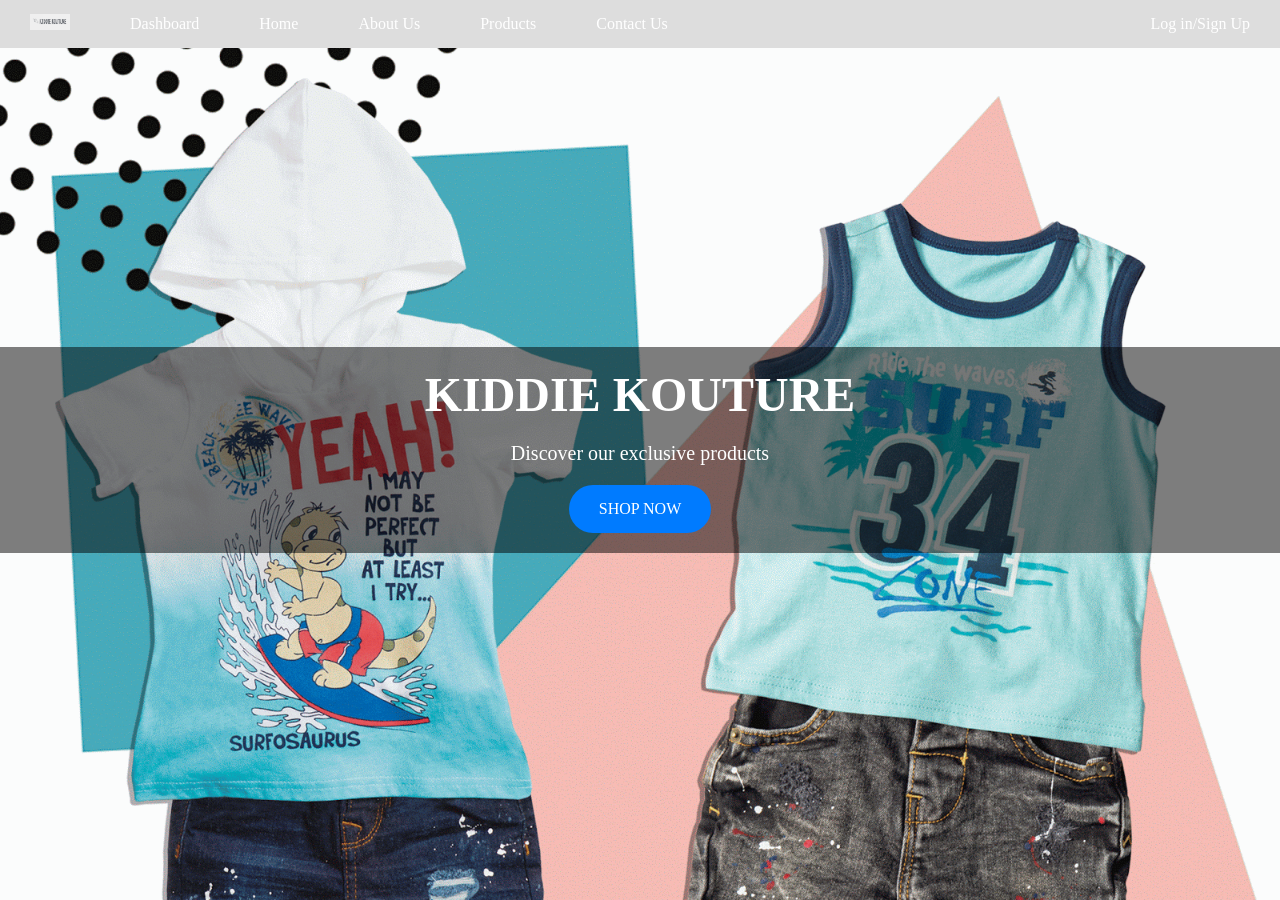
<file: KiddieKoutureFriday5pm/Codes/Index.html>
<!Doctype html>
		<head>
		   <title> Home </title>
		   <link rel = "stylesheet" href = "CSS/Index.css">  <!-- Links to the external CSS file for styling the page -->
		   	<meta charset="UTF-8">
		   <meta name = "viewport" content = "width = device-width, initial-scale = 1.0">
		</head>
	    <body background = "Assets/Background2.gif"> <!-- Sets the background image for the body of the page -->
			<ul>
			    <li> <img src = "Assets/LOGO.png" alt="Logo" class="logo"> </li> <!-- Displays the logo image with an alternative text for accessibility -->
				<li> <a href="Dashboard.html"> Dashboard </a> </li>
				<li> <a href="Index.html"> Home </a> </li> <!-- Navigation link to the Home page -->
				<li> <a href="About Us.html"> About Us </a> </li>
				<li> <a href="Log in.html"> Products </a> </li>
				<li> <a href="Contact Us.html"> Contact Us </a> </li>
				<li style = "float: right"> <a href="Log in.html"> Log in/Sign Up </a> </li> <!-- Navigation link to the login page -->
			</ul>
			<div class = "overlay-content">
				<h1> KIDDIE KOUTURE </h1>
				<p> Discover our exclusive products </p> <!-- Descriptive text below the heading -->
				<a href = "Log in.html">  <!-- Main heading for the overlay content -->
					<button class = "overlay-button"> SHOP NOW </button>  <!-- Button for shopping that links to the Login page -->
				</a> <!-- Ends the anchor link -->
			</div>
	    </body>
</html>
</file>
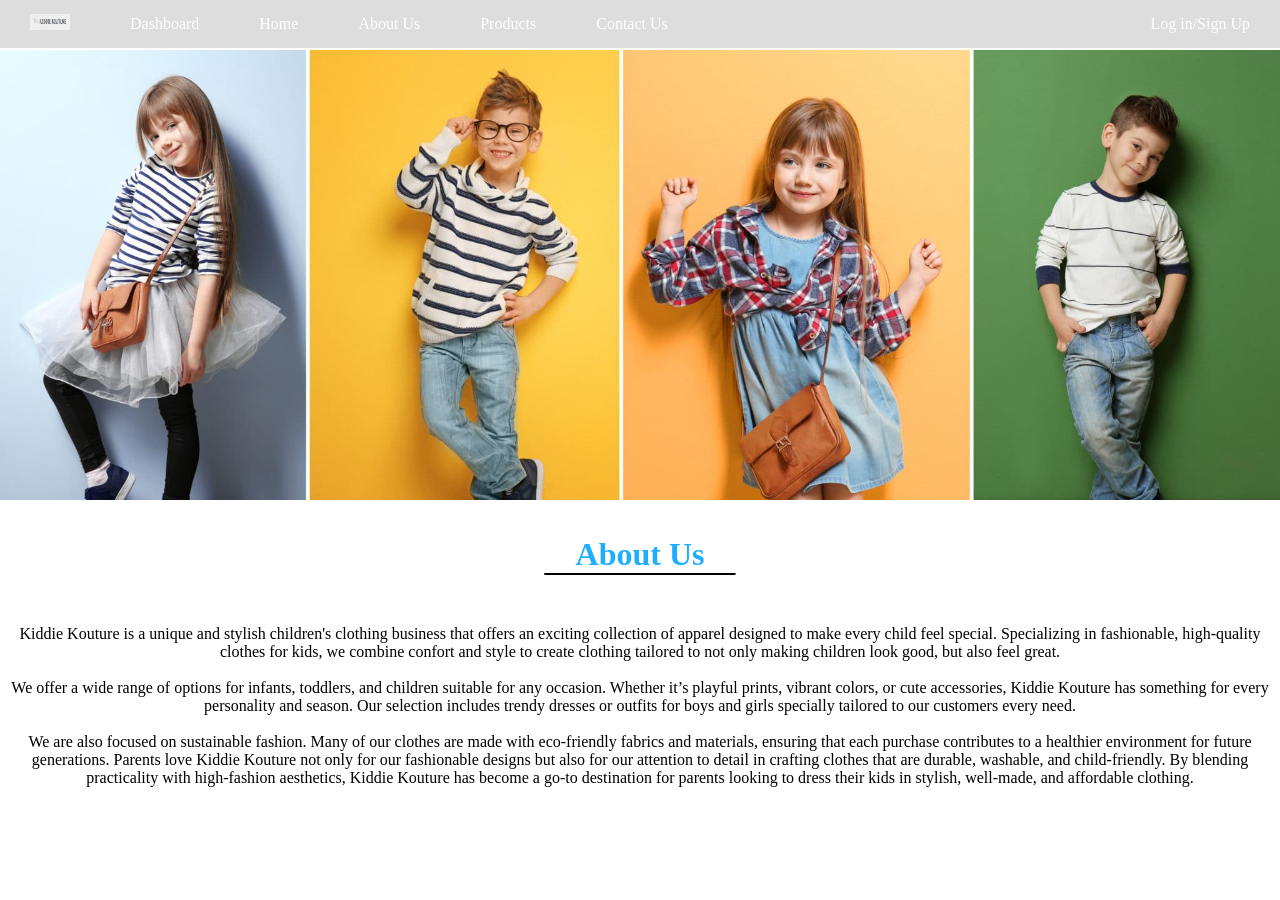
<file: KiddieKoutureFriday5pm/Codes/About Us.html>
<!DOCTYPE html>
<html lang="en">
	<head>
		<meta charset="UTF-8">
		<meta name="viewport" content="width=device-width, initial-scale=1.0">
		<title> About Us </title>
		<link rel="stylesheet" href="CSS/About Us.css">
	</head>
	<body>
	   <ul>
		   <li><img src="Assets/LOGO.png" alt="Logo" class="logo"></li>
		   <li> <a href="Dashboard.html"> Dashboard </a> </li>
		   <li><a href="Index.html">Home</a></li>
		   <li><a href="About Us.html">About Us</a></li>
		   <li><a href="Log in.html">Products</a></li>
		   <li><a href="Contact Us.html">Contact Us</a></li>
		   <li style="float:right"><a href="Log in.html">Log in/Sign Up</a></li>
	   </ul>
	   	<div class = "about-section"> <!-- Starts a div for the About section -->
			<img src="Assets/About Us.jpg" alt="Kadedra Mason" class="about-image">
		</div>
		</br>
		</br>
		<center>
		<h1> About Us </h1>
		<hr>
		</center>
		<!-- Starts a paragraph describing the business -->
		<center>
		<p> Kiddie Kouture is a unique and stylish children's clothing business that offers an exciting collection of apparel designed to make every child feel special. 
			Specializing in fashionable, high-quality clothes for kids, we combine confort and style to create clothing tailored to not only making children look good, but also feel great. 

			</br></br> We offer a wide range of options for infants, toddlers, and children suitable for any occasion. 
			Whether it’s playful prints, vibrant colors, or cute accessories, Kiddie Kouture has something for every personality and season. 
			Our selection includes trendy dresses or outfits for boys and girls specially tailored to our customers every need.  

			</br> </br>We are also focused on sustainable fashion. 
			Many of our clothes are made with eco-friendly fabrics and materials, ensuring that each purchase contributes to a healthier environment for future generations. 
			Parents love Kiddie Kouture not only for our fashionable designs but also for our attention to detail in crafting clothes that are durable, washable, and child-friendly.
			By blending practicality with high-fashion aesthetics, Kiddie Kouture has become a go-to destination for parents looking to dress their kids in stylish, well-made, and affordable clothing. </p>
	   </center>
	</body>
</html>
</file>
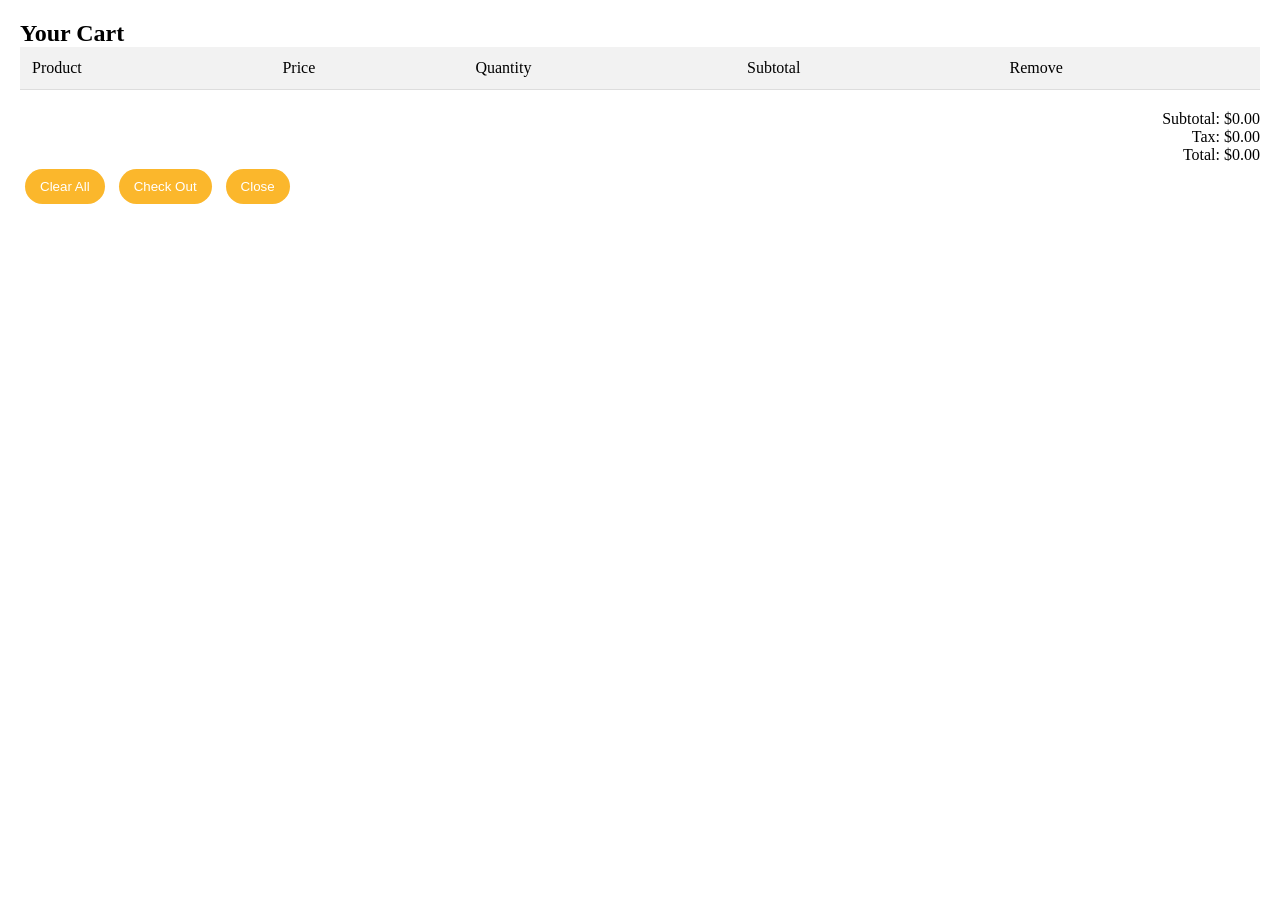
<file: KiddieKoutureFriday5pm/Codes/Cart.html>
<!DOCTYPE html>
<!-- Done by: Kadedra Mason --!>
<!-- ID: 2304879 --!>
<html lang="en">
	<head>
		<meta charset="UTF-8">
		<meta name="viewport" content="width=device-width, initial-scale=1.0">
		<title> Cart </title>
		<link rel="stylesheet" href="CSS/Cart.css">
		<link rel="stylesheet" href="https://cdnjs.cloudflare.com/ajax/libs/font-awesome/6.0.0-beta3/css/all.min.css">
	</head>
	<body>

		<!-- Cart Section -->
		<section id="cart">
			<h2>Your Cart</h2>
			<table id="cart-items">
				<thead>
					<tr>
						<th>Product</th>
						<th>Price</th>
						<th>Quantity</th>
						<th>Subtotal</th>
						<th>Remove</th>
					</tr>
				</thead>
				<tbody>
					<!-- Cart items will be dynamically added here -->
				</tbody>
			</table>
			<div class="cart-summary">
				<p>Subtotal: $<span id="cart-subtotal">0.00</span></p>
				<p>Tax: $<span id="cart-tax">0.00</span></p>
				<p>Total: $<span id="cart-total">0.00</span></p>
			</div>
			
			<!-- Action Buttons -->
			<div class="cart-actions">
				<button id="clear-cart">Clear All</button>
				<button id="checkout">Check Out</button>
				<button id="close-cart" onclick= "closeCart()">Close</button>
			</div>
		</section>

		<script src = "Javascript/Cart.js"></script>
	</body>
</html>
</file>
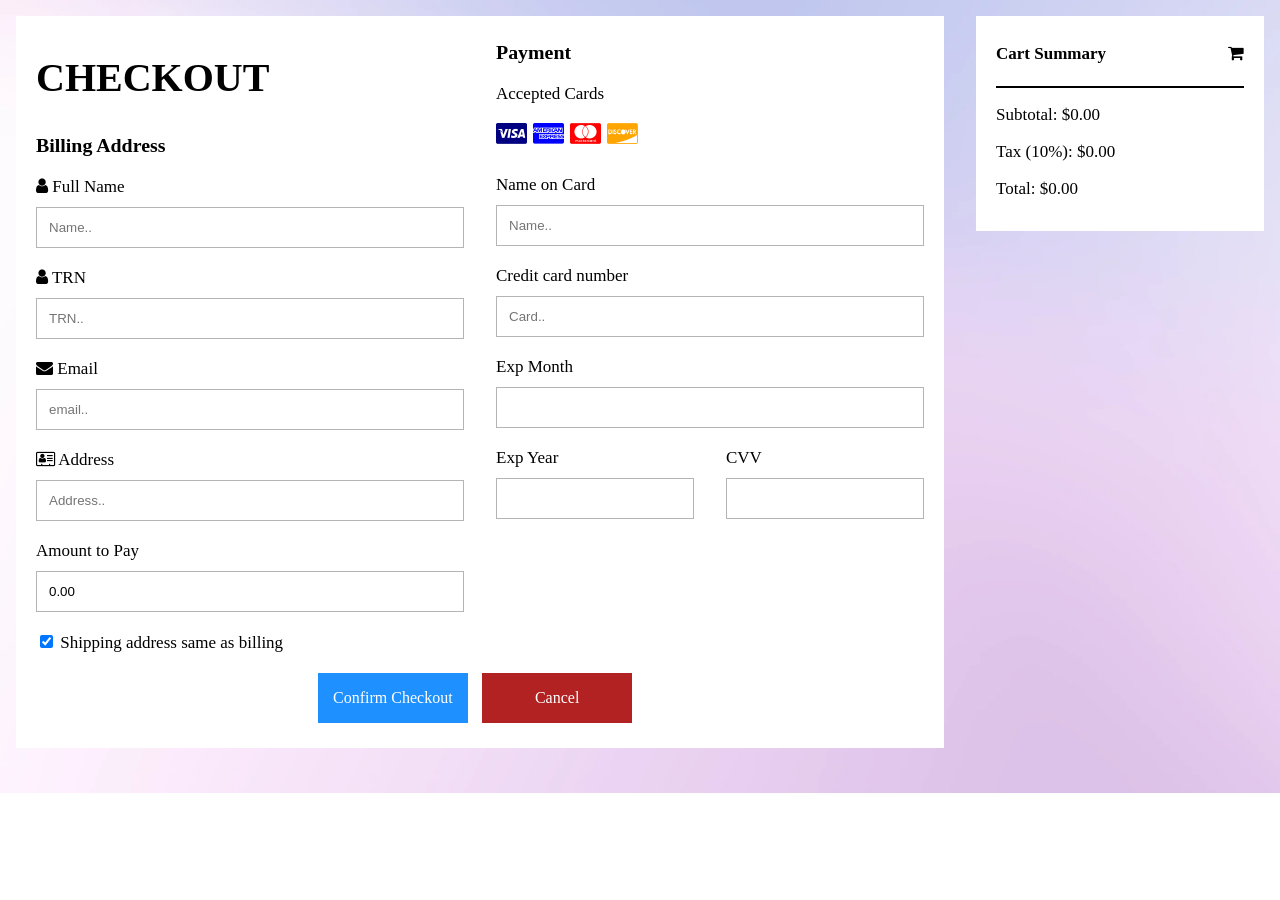
<file: KiddieKoutureFriday5pm/Codes/Check out.html>
<!DOCTYPE html>
<!-- Done by: Kadedra Mason -->
<!-- ID: 2304879-->
<html lang = "en">

		<head>
			<meta charset = "UTF-8">
			<meta name = "viewport" content = "width=device-width, initial-scale=1.0">
			<title> Check out </title>
			<link rel = "stylesheet" href = "https://cdnjs.cloudflare.com/ajax/libs/font-awesome/4.7.0/css/font-awesome.min.css">
			<link rel = "stylesheet" href = "CSS/Check out.css">
		</head>
		
		<body>

			<div class = "row">
				<div class = "col-75">
					<div class = "container">
						<form action = "Invoice.html" method = "POST">
							<div class = "row">
								<div class = "col-50">
									<h2> CHECKOUT </h2>
									<h3> Billing Address </h3>
									<label for = "fname"> <i class = "fa fa-user"> </i> Full Name </label>
									<input type = "text" id = "fname" name = "firstname" placeholder = "Name.." autocomplete = "name" required>
									<label for = "trn"> <i class = "fa fa-user"> </i> TRN </label>
									<input type = "text" id = "trn" name = "TRN" placeholder = "TRN.." autocomplete = "TRN" required>
									<label for = "email"> <i class = "fa fa-envelope"> </i> Email </label>
									<input type = "email" id = "email" name = "email" placeholder = "email.." autocomplete = "email" required>
									<label for = "adr"> <i class = "fa fa-address-card-o"> </i> Address </label>
									<input type = "text" id = "adr" name = "address" placeholder = "Address.." autocomplete = "street-address" required>
									<label for = "amount-to-pay"> Amount to Pay </label>
									<input type = "number" id = "amount-to-pay" value = "0.00" readonly>
								</div>

								<div class = "col-50">
									<h3> Payment </h3>
									<label for = "fname"> Accepted Cards </label>
									<div class = "icon-container">
										<i class = "fa fa-cc-visa" style = "color:navy;"> </i>
										<i class = "fa fa-cc-amex" style = "color:blue;"> </i>
										<i class = "fa fa-cc-mastercard" style = "color:red;"> </i>
										<i class = "fa fa-cc-discover" style = "color:orange;"> </i>
									</div>
									<label for = "cname"> Name on Card </label>
									<input type = "text" id = "cname" name = "cardname" placeholder = "Name..">
									<label for = "ccnum"> Credit card number </label>
									<input type = "text" id = "ccnum" name = "cardnumber" placeholder = "Card..">
									<label for = "expmonth"> Exp Month </label>
									<input type = "text" id = "expmonth" name = "expmonth">
									<div class = "row">
										<div class = "col-50">
											<label for = "expyear"> Exp Year </label>
											<input type = "text" id = "expyear" name = "expyear">
										</div>
										<div class = "col-50">
											<label for = "cvv"> CVV </label>
											<input type = "text" id = "cvv" name = "cvv">
										</div>
									</div>
								</div>
							</div>
							<label>
								<input type = "checkbox" checked = "checked" name = "sameadr"> Shipping address same as billing
							</label>
							<center>
								<input type = "submit" id = "checkout" value = "Confirm Checkout" class = "btn">
								<a href = "Cart.html" id = "cancel" class = "button"> Cancel </a>
							</center>
						</form>
					</div>
				</div>
				<div class = "col-25">
					<div class = "container">
						<h4> Cart Summary <span class = "price" style = "color:black"> <i class = "fa fa-shopping-cart"> </i> </span> </h4>
						<div id = "cart-summary">
							<div id = "cart-items"> </div>
							<hr>
							<p>Subtotal: <span id = "cart-subtotal"> $0.00 </span> </p>
							<p>Tax (10%): <span id = "cart-tax"> $0.00 </span> </p>
							<p>Total: <span id = "cart-total"> $0.00 </span> </p>
						</div>
					</div>
				</div>
			</div>
			<script src = "Javascript/Check out.js"> </script> <!-- Link to JavaScript file -->
	    </body>
</html>
</file>
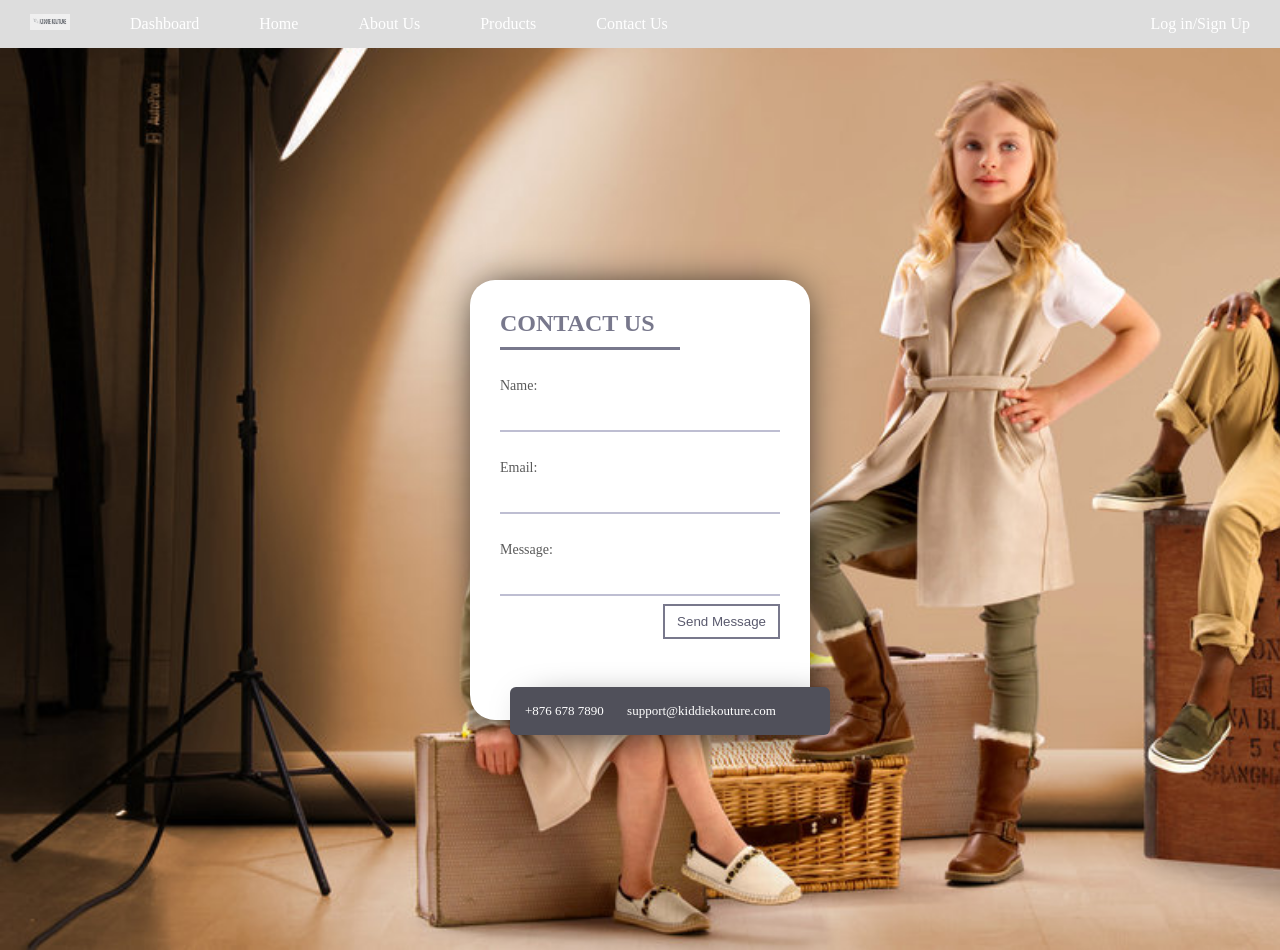
<file: KiddieKoutureFriday5pm/Codes/Contact Us.html>
<!Doctype html>
		<head>
		   <title> Contact Us </title>
		   <!-- Style Sheet -->
		   <link rel= "stylesheet" href="CSS/Contact Us.css">
		   	<meta charset="UTF-8">
		   <meta name = "viewport" content = "width = device-width, initial-scale = 1.0">
		</head>
		<body>
		<!-- Navigation bar -->
			<ul>
			    <li> <img src = "Assets/LOGO.png" alt="Logo" class="logo"> </li>
				<li> <a href="Dashboard.html"> Dashboard </a> </li>
				<li> <a href="Index.html"> Home </a> </li>
				<li> <a href="About Us.html"> About Us </a> </li>
				<li> <a href="Log in.html"> Products </a> </li>
				<li> <a href="Contact Us.html"> Contact Us </a> </li>
				<li style="float: right"> <a href="Log in.html">Log in/Sign Up</a> </li>
			</ul>

			<form class="form">
				<h2>CONTACT US</h2>
				<p type="Name:"> <input placeholder="" required> </input> </p>
				<p type="Email:"><input placeholder="" required></input></p>
				<p type="Message:"><input placeholder="" required></input></p>
				<button> Send Message </button>
				<div>
					<span class="fa fa-phone"> +876 678 7890 </span> 
					<span class="fa fa-envelope-o"> support@kiddiekouture.com </span> 
				</div>
			</form>

		</body>
</html>
</file>
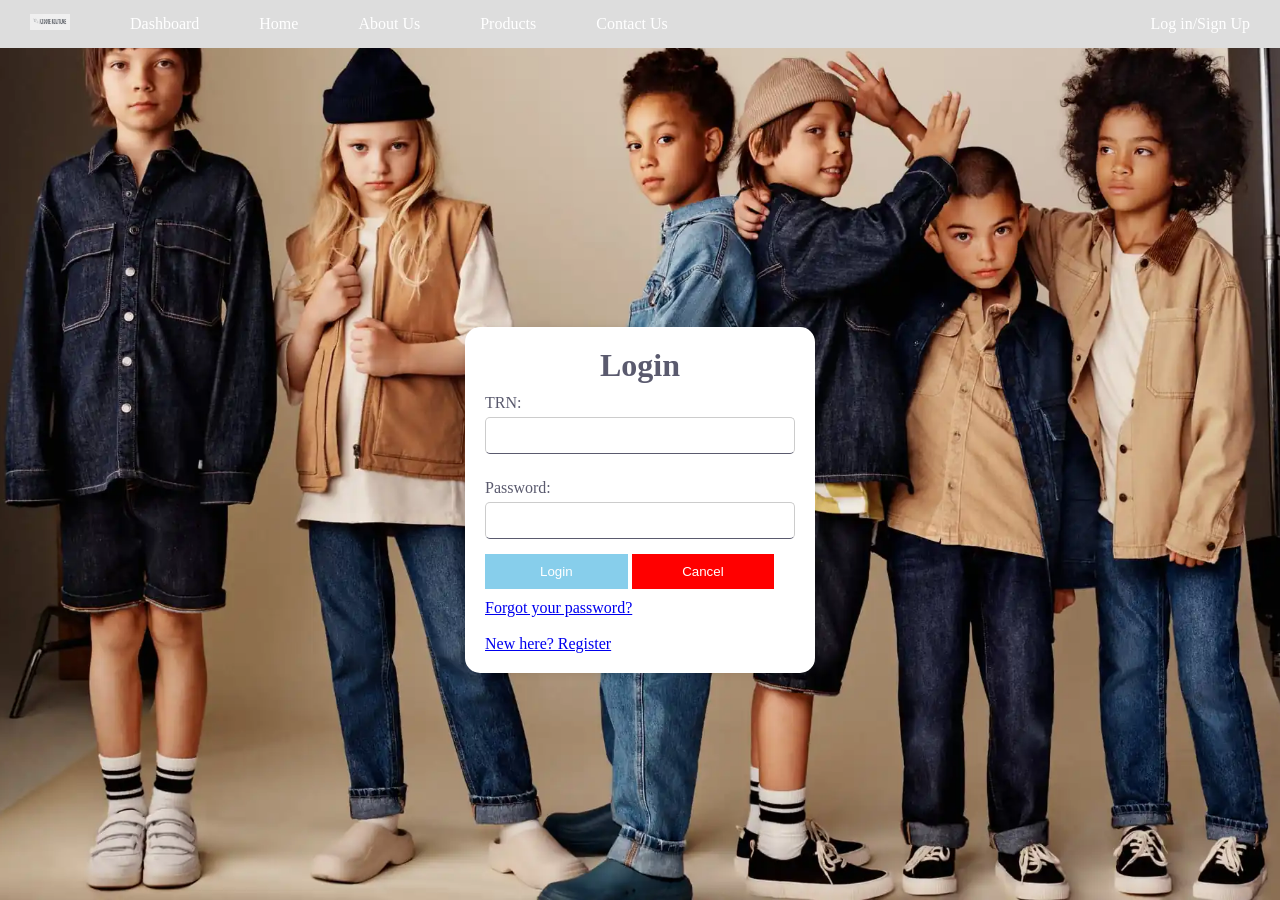
<file: KiddieKoutureFriday5pm/Codes/Log in.html>
<!DOCTYPE html>
<!-- Done by: Shafeeq Micthell -->
<!-- ID:  -->
<html lang="en">
	<head>
		<meta charset="UTF-8">
		<meta name="viewport" content="width=device-width, initial-scale=1.0">
		<title> Log in </title>
		<link rel="stylesheet" href="CSS/Log in.css">
	</head>
	<body background="Assets/Background1.webp">
	   <ul>
		   <li><img src="Assets/LOGO.png" alt="Logo" class="logo"></li>
		   <li> <a href="Dashboard.html"> Dashboard </a> </li>
		   <li><a href="Index.html">Home</a></li>
		   <li><a href="About Us.html">About Us</a></li>
		   <li><a href="Log in.html">Products</a></li>
		   <li><a href="Contact Us.html">Contact Us</a></li>
		   <li style="float:right"><a href="Log in.html">Log in/Sign Up</a></li>
	   </ul>
	   </br> </br>
	   <div class="container">
		   <h1> Login </h1>
		   <form id="loginForm">
			   <label for="trn"> TRN: </label>
			   <input type="text" id="trn" required>

			   <label for="password">Password:</label>
			   <input type="password" id="password" required minlength="8">

			   <button type="submit" id = "submitButton">Login</button>
			   <button type="button" id="cancelButton">Cancel</button>
		   </form>
		   <p id="error-message" class="error-message"></p>
		   <p><a href="ResetPassword.html">Forgot your password?</a></p><br>
		   <p><a href="Register.html">New here? Register</a></p>
	   </div>
	   <script src="Javascript/Log in.js"></script>
	</body>
</html>
</file>
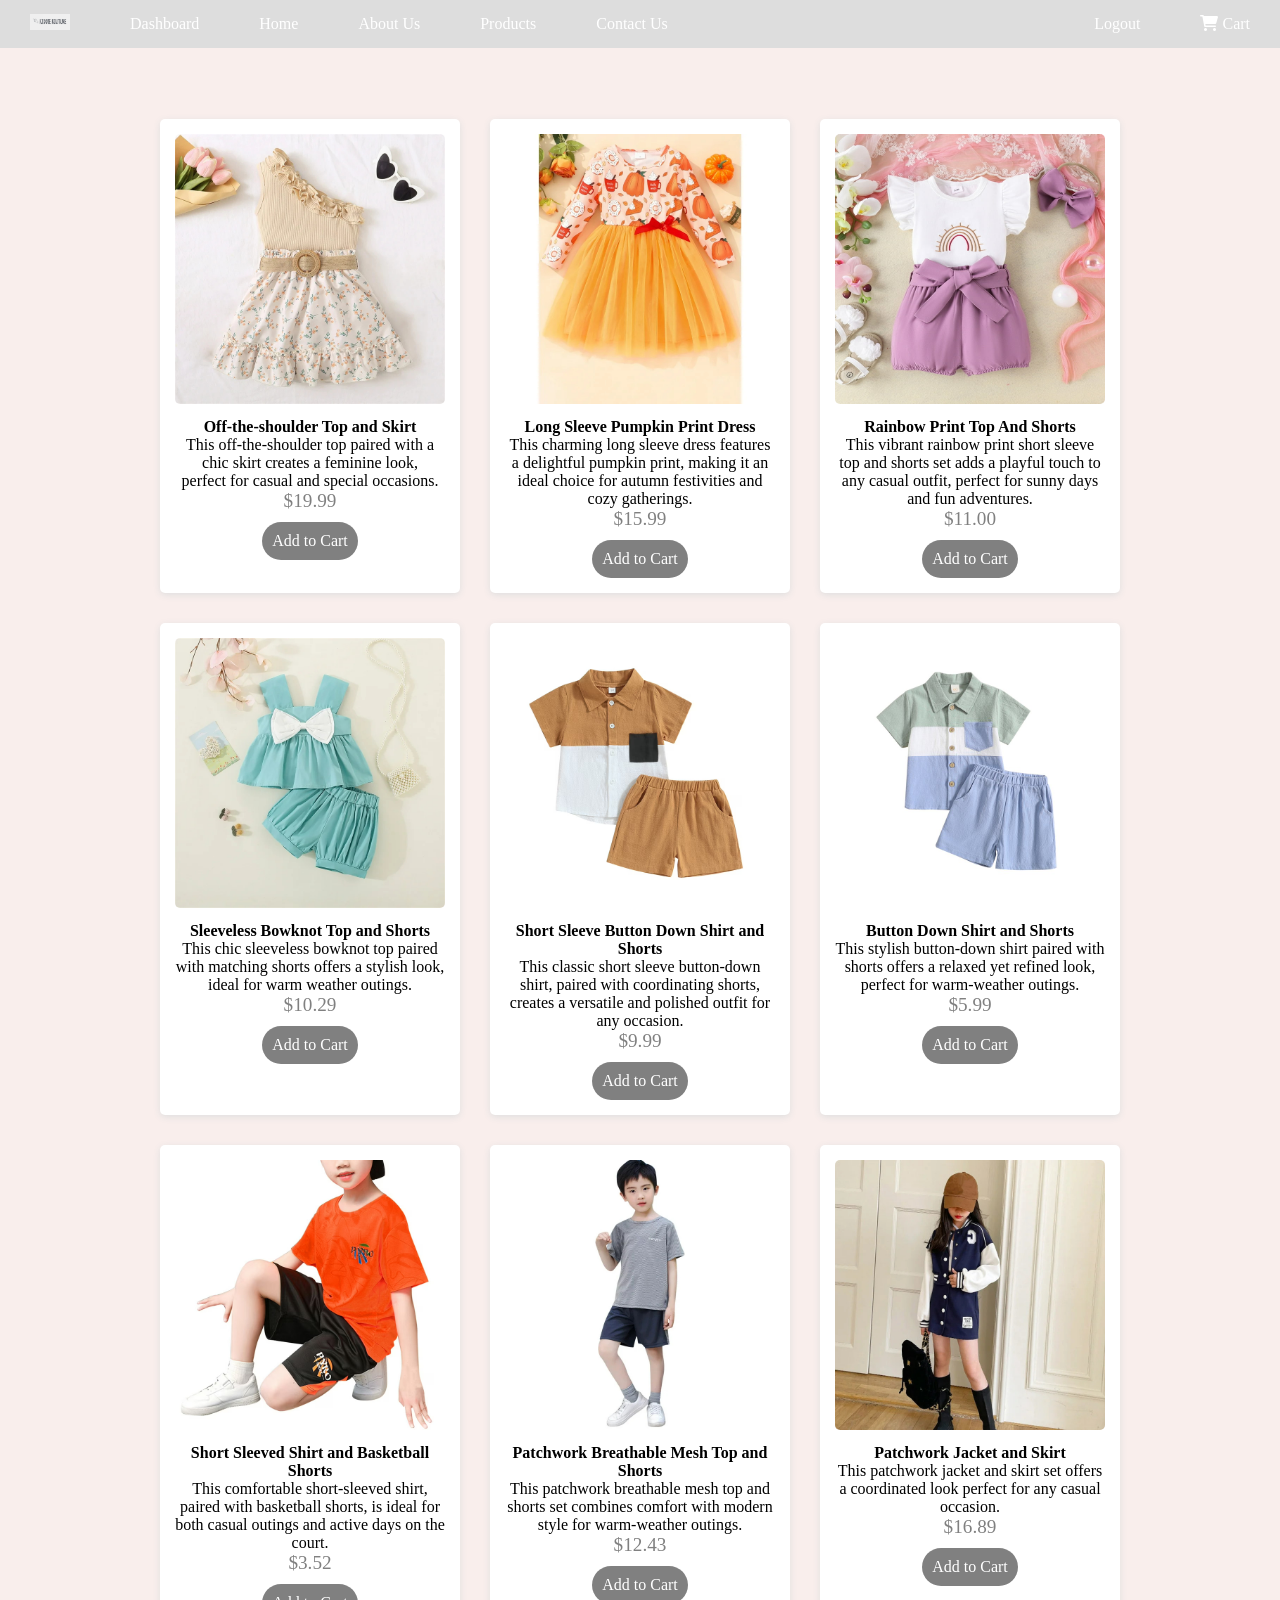
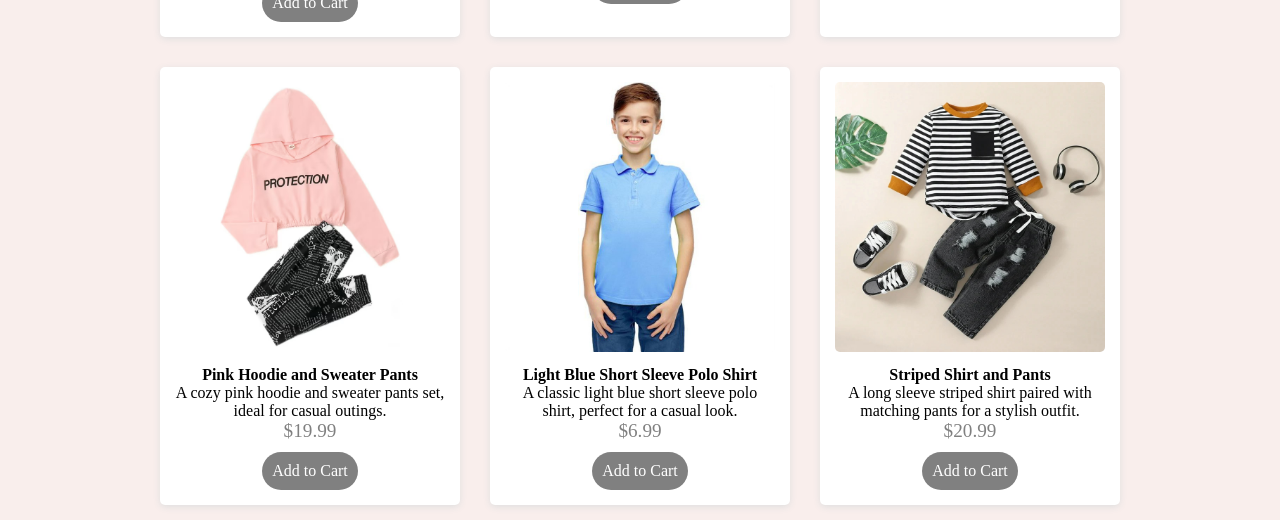
<file: KiddieKoutureFriday5pm/Codes/Products.html>
<!DOCTYPE html>
<!-- Done by: Kadedra Mason  --!>
<!-- ID: 2304879  --!>
<html lang = "en">
	<head>
		<meta charset = "UTF-8">
		<meta name = "viewport" content = "width = device-width, initial-scale=1.0">
		<title> Products </title>
		<link rel = "stylesheet" href = "CSS/Products.css">
		<link rel = "stylesheet" href = "https://cdnjs.cloudflare.com/ajax/libs/font-awesome/6.0.0-beta3/css/all.min.css">
		<link rel="stylesheet" href="https://cdnjs.cloudflare.com/ajax/libs/font-awesome/6.0.0-beta3/css/all.min.css">
	</head>
	<body>
        <!-- Navigation bar -->
		<ul>
			<li> <img src = "Assets/LOGO.png" alt="Logo" class="logo"> <li>
			<li> <a href="Dashboard.html"> Dashboard </a> </li>
			<li> <a href="Index.html">  Home </a> </li>
			<li> <a href="About Us.html"> About Us </a> </li>
			<li> <a href="Log in.html"> Products </a> </li>
			<li> <a href="Contact Us.html"> Contact Us </a> </li>
			<li style = "float: right"><a href="Cart.html"><i class="fas fa-shopping-cart"></i> Cart</a></li>
			<li style = "float: right"> <a href="#" onclick="logout()"> Logout </a> </li>
		</ul>
		</br>
		</br>
		</br>

		<!-- Products Section -->
		<section id = "products">
			<!-- Products will be dynamically added here -->
		</section>

		<script src = "Javascript/Products.js"> </script>
	</body>
</html>
</file>
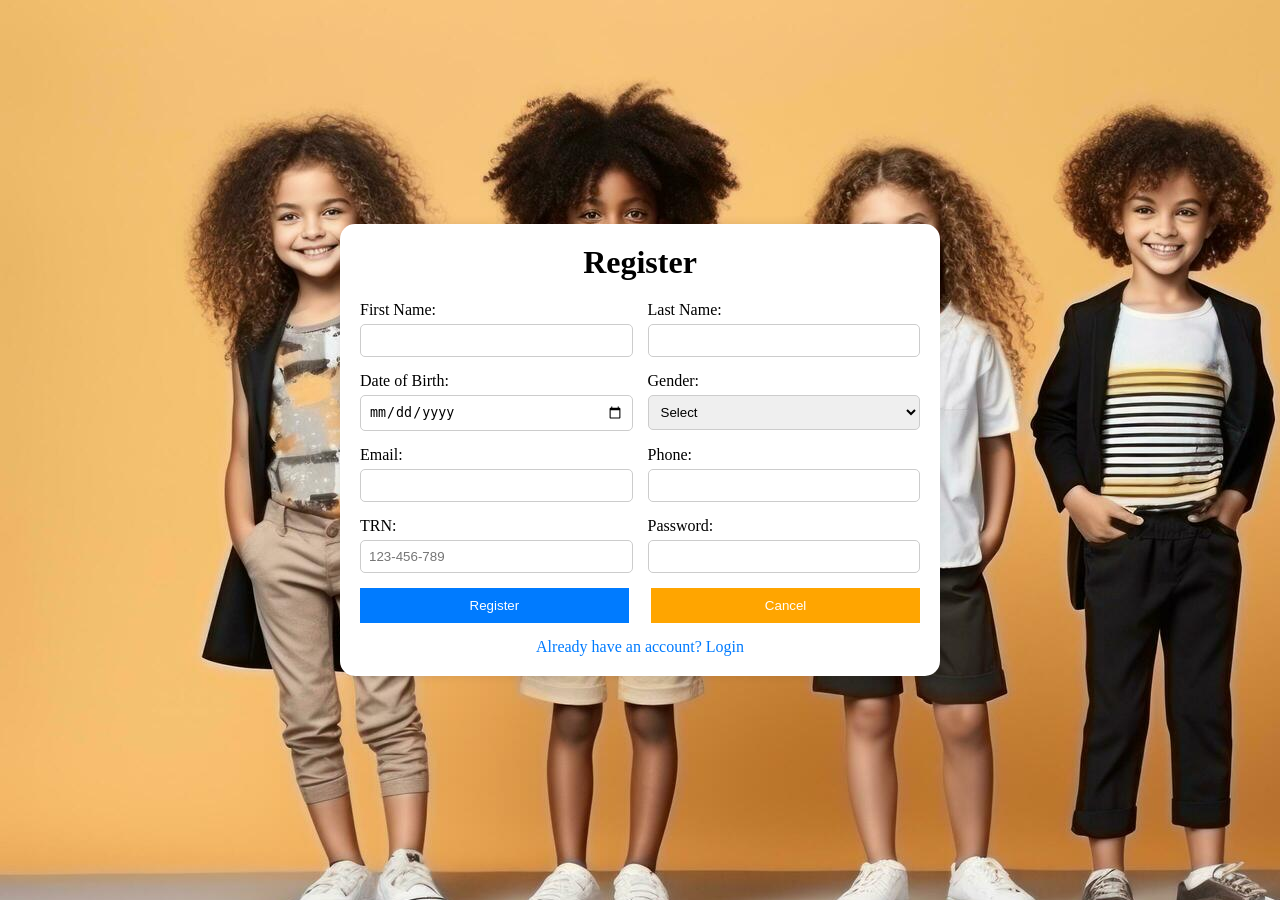
<file: KiddieKoutureFriday5pm/Codes/Register.html>
<!DOCTYPE html>
<!-- Done by: Shafeeq Mitchell -->
<!-- ID: -->
<html lang="en">
		<head>
			<meta charset = "UTF-8">
			<meta name = "viewport" content = "width=device-width, initial-scale=1.0">
			<title> Register </title>
			<link rel = "stylesheet" href = "CSS/Register.css">
		</head>
		<body background = "Assets/registerBackground.jpg">
			<div class = "form-container">
				<h1> Register </h1>
				<form id = "registrationForm">
					<!-- Row for First Name and Last Name -->
					<div class = "form-row">
						<div class ="form-group">
							<label for="firstName">First Name:</label>
							<input type="text" id="firstName" name="firstName" required>
						</div>
						<div class="form-group">
							<label for="lastName">Last Name:</label>
							<input type="text" id="lastName" name="lastName" required>
						</div>
					</div>

					<!-- Row for Date of Birth and Gender -->
					<div class="form-row">
						<div class="form-group">
							<label for="dob">Date of Birth:</label>
							<input type="date" id="dob" name="dob" required>
						</div>
						<div class="form-group">
							<label for="gender">Gender:</label>
							<select id="gender" name="gender" required>
								<option value="">Select</option>
								<option value="Male">Male</option>
								<option value="Female">Female</option>
								<option value="Other">Other</option>
							</select>
						</div>
					</div>

					<!-- Row for Email and Phone -->
					<div class="form-row">
						<div class="form-group">
							<label for="email">Email:</label>
							<input type="email" id="email" name="email" required>
						</div>
						<div class="form-group">
							<label for="phone">Phone:</label>
							<input type="tel" id="phone" name="phone" required>
						</div>
					</div>

					<!-- Row for TRN and Password -->
					<div class="form-row">
						<div class="form-group">
							<label for="trn">TRN:</label>
							<input type="text" id="trn" name="trn" pattern="\d{3}-\d{3}-\d{3}" placeholder="123-456-789" required>
						</div>
						<div class="form-group">
							<label for="password">Password:</label>
							<input type="password" id="password" name="password" required minlength="8">
						</div>
					</div>

					<!-- Error and Success Messages -->
					<p id="error-message" class="error-message"></p>
					<p id="success-message" class="success-message"></p>

					<!-- Buttons -->
					<div class="form-buttons">
						<button type="submit">Register</button>
						<button type="reset">Cancel</button>
					</div>

					<!-- Login Link -->
					<p class="login-link"><a href="Log in.html"> Already have an account? Login </a></p>
				</form>
			</div>
			<script src="Javascript/Register.js"></script>
		</body>
</html>
</file>
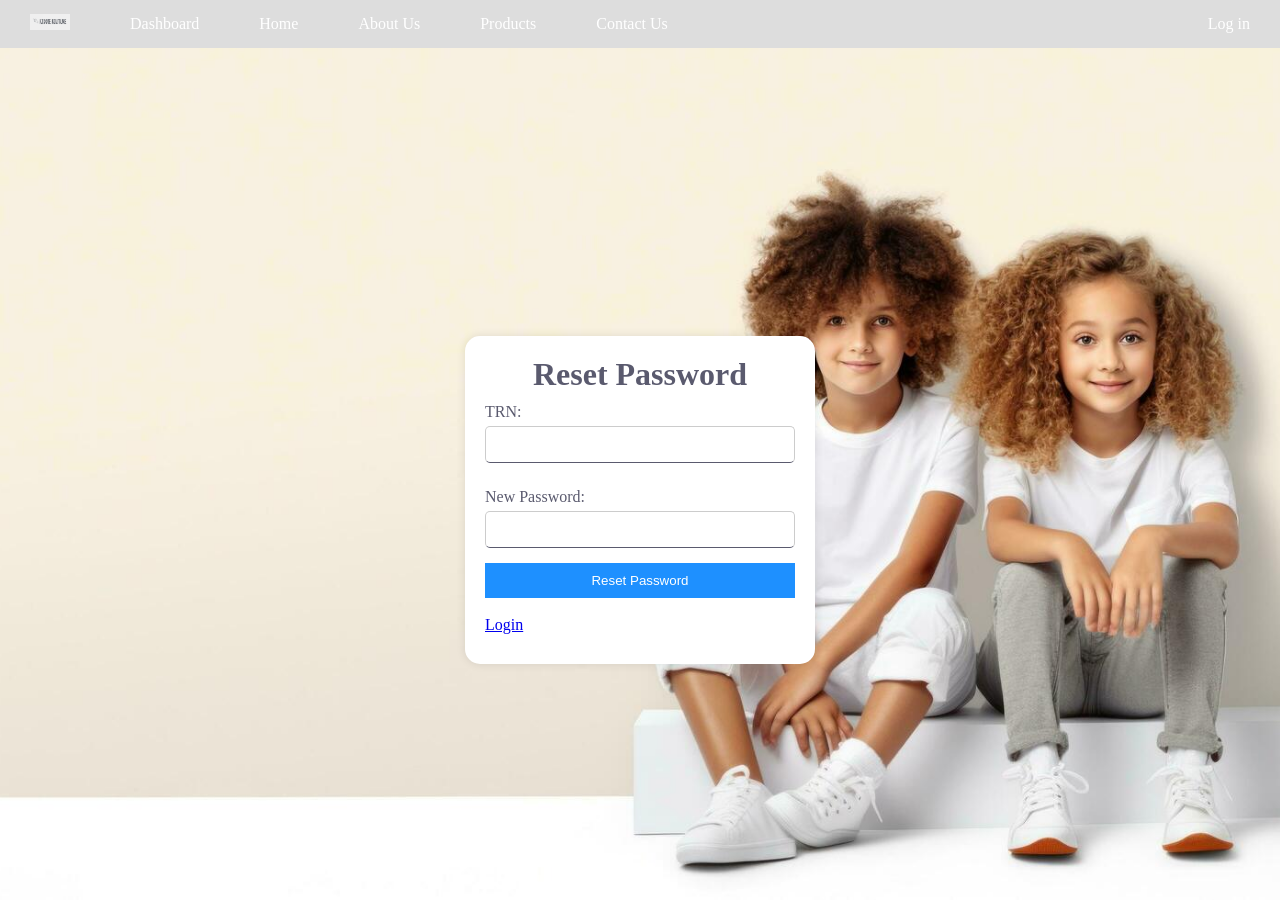
<file: KiddieKoutureFriday5pm/Codes/ResetPassword.html>
<!Doctype html>
<!-- Done by: Shafeeq Mitchell -->
<!-- ID:  -->
	<head>
	   <title> Reset Password </title>
	   <meta charset="UTF-8">
	   <meta name="viewport" content="width=device-width, initial-scale=1.0">
	   <link rel="stylesheet" href="CSS/ResetPassword.css"> <!-- Links the same CSS file for consistent styling -->
	</head>
	<body background="Assets/Background1.jpg"> <!-- Sets a background image for the page -->
	   <ul>
		   <li> <img src="Assets/LOGO.png" alt="Logo" class="logo"> </li>
		   <li> <a href="Dashboard.html"> Dashboard </a> </li>
		   <li> <a href="Home.html"> Home </a> </li>
		   <li> <a href="About Us.html"> About Us </a> </li>
		   <li> <a href="Products.html"> Products </a> </li>
		   <li> <a href="Contact Us.html"> Contact Us </a> </li>
		   <li style="float: right"> <a href="Log in.html"> Log in </a> </li>
	   </ul>
	   <div class="container"> <!-- Div to group the reset password form content and apply specific styles -->
		   <h1> Reset Password </h1>
		   <form id="resetPasswordForm">
			   <label for="trn"> TRN: </label> <!-- Label for the TRN field -->
			   <input type="text" id="trn" required> <!-- Input field for TRN, required to ensure the user fills it out -->

			   <label for="newPassword"> New Password: </label>
			   <input type="password" id="newPassword" required minlength="8">

			   <button type="submit"> Reset Password </button>  <br><br>

			   <p><a href="Log in.html">Login </a></p>
		   </form>
		   <p id="error-message" class="error-message"></p>
		   <p id="success-message" class="success-message"></p>
	   </div>
	   <!-- JavaScript file -->
	   <script src="Javascript/ResetPassword.js"> </script> <!-- Links an external JavaScript file for handling form validation or reset logic -->
	</body>
</html>
</file>
<file: KiddieKoutureFriday5pm/Codes/CSS/Index.css>
* {
  margin: 0; /* Reset default margin for all elements */
  padding: 0; /* Reset default padding for all elements */
  box-sizing: border-box; /* Include padding and border in element's total width and height */
}

html, body {
  width: 100%; /* Ensure full width for the body */
  overflow-x: hidden; /* Prevent horizontal scrolling */
}

ul {
  list-style-type: none; /* Remove default bullet points from list */
  margin: 0; /* Reset margin for the unordered list */
  padding: 0; /* Reset padding for the unordered list */
  overflow: hidden; /* Hide overflow content */
  background-color: #dddddd; /* Set background color for the navigation bar */
  position: fixed; /* Fix the navigation bar to the top */
  width: 100%; /* Ensure the navbar takes the full width */
  top: 0; /* Position the navbar at the top of the page */
}

li {
  display: inline;
  float: left;
}

li a {
  display: block;
  padding: 15px 30px;
  text-decoration: none;
  text-align: center;
  color: white;
}

li a:hover {
  background-color: #007BFF;
}

.logo {
  width: 100px; /* Adjust logo size */
  padding: 14px 30px;
  height: auto;
}



body {
    font-family: Times New Roman, sans-serif;
    display: flex;
    justify-content: center;
    align-items: center;
    height: 100vh;
    margin: 0;
	background-repeat: no-repeat;
	background-size: cover;
}

/* Overlay Content */
.overlay-content {
  position: absolute;
  top: 50%; /* Center vertically */
  left: 50%; /* Center horizontally */
  transform: translate(-50%, -50%); /* Perfect centering */
  color: white;
  text-align: center;
  
  /* Ensure the overlay takes full width */
  width: 100%; /* Set the overlay to be 100% width */
  padding: 20px; /* Add padding for inner spacing */
  background-color: rgba(0, 0, 0, 0.5); /* Optional: background for better visibility */
  border-radius: 0px; /* Optional: rounded corners */
}

.overlay-content h1 {
  font-size: 48px;
  margin-bottom: 20px;
}

.overlay-content p {
  font-size: 20px;
  margin-bottom: 20px;
}

/* Button Styling in the Overlay */
.overlay-button {
  font-family: Times New Roman;
  padding: 15px 30px;
  background-color: #007BFF;
  color: white;
  border: none;
  border-radius: 50px;
  font-size: 16px;
  cursor: pointer;
}

/* Ensure Button and Text are centered */
.overlay-content a {
  display: inline-block;
}

div {
  background-color: #FFF4A3;
}

/* Responsive Design */
@media (max-width: 768px) {
  .overlay-content h1 {
    font-size: 32px;
  }

  .overlay-content p {
    font-size: 18px;
  }

  .overlay-button {
    font-size: 14px;
  }
}
</file>
<file: KiddieKoutureFriday5pm/Codes/CSS/About Us.css>
* {
  margin: 0;
  padding: 0;
  box-sizing: border-box; /* Include padding and border in element's total width and height */
}

html, body {
  width: 100%; /* Ensure full width for the body */
  overflow-x: hidden; /* Prevent horizontal scrolling */
}

body {
  margin: 0; /* Ensure no default margin */
  font-family: Times New Roman, sans-serif;
  padding-top: 50px; /* Adjust this value to create space below the navbar */
  color: black;
}

ul {
  list-style-type: none;
  margin: 0;
  padding: 0;
  overflow: hidden;
  background-color: #dddddd;
  position: fixed;
  width: 100%;
  top: 0;
}

li {
  display: inline;
  float: left;
}

li a {
  font-family: Times New Roman, sans-serif;
  display: block;
  padding: 15px 30px;
  text-decoration: none;
  text-align: center;
  color: white;
}

li a:hover {
  background-color: #007BFF;
}

.logo {
  width: 100px; /* Adjust logo size */
  padding: 14px 30px;
  height: auto;
}

.about-section {
  width: 100%;
  height: 50vh; /* 50% of the viewport height */
  overflow: hidden; /* Prevent scrolling issues */
}

.about-section .about-image {
  width: 100%;
  height: 100%;
  object-fit: cover; /* Ensures the image scales correctly */
}

h1{
   text-align:center;
   color:#1EADFF;
   
}

hr{
   width:15%;
   border-top:2px solid #000;
   background-color:transperant;
   border-bottom:none;
   margin-bottom:50px;
}
</file>
<file: KiddieKoutureFriday5pm/Codes/CSS/Cart.css>
/* 

Done by: Kadedra Mason
ID: 2304879

 */



* {
    box-sizing: border-box;
    margin: 0;
    padding: 0;
}

body {
    font-family: Times New Roman, sans-serif;
    background-color: white;
    padding: 20px;
}

h1 {
    text-align: center;
    margin-bottom: 20px;
}

table {
    width: 100%;
    border-collapse: collapse;
}

th, td {
    padding: 12px;
    text-align: left;
    border-bottom: 1px solid #ddd;
}

th {
    background-color: #f2f2f2;
    font-weight: 500;
}

.cart-summary {
    margin-top: 20px;
    text-align: right;
}

#checkout, #clear-cart, #close-cart {
    background-color: #fbb72c;
    color: #fff;
    border: none;
    padding: 10px 15px;
    cursor: pointer;
    margin: 5px;
    border-radius: 50px;
}

#checkout:hover, #clear-cart:hover {
    background-color: #e2a40a;
}

button.remove-item {
    background-color: #ff4d4d;
    color: white;
    font-family: Times New Roman;
    border: none;
    padding: 5px 10px;
    cursor: pointer;
    border-radius: 50px;
    transition: background-color 0.3s ease;
}

/* Media query for responsive design */
@media (max-width: 768px) {
    h1 {
        font-size: 1.75rem; /* Smaller heading size */
    }

    th, td {
        font-size: 14px; /* Smaller text for table */
        padding: 10px; /* Reduced padding */
    }

    #checkout, #clear-cart, #close-cart {
        padding: 8px 12px; /* Smaller buttons */
        font-size: 14px; /* Smaller font size */
    }

    button.remove-item {
        padding: 3px 5px; /* Smaller padding for remove button */
        font-size: 12px; /* Smaller font size for remove button */
    }
}

@media (max-width: 480px) {
    h1 {
        font-size: 1.5rem; /* Even smaller heading size */
    }

    th, td {
        font-size: 12px; /* Smaller text for table */
        padding: 8px; /* Further reduced padding */
    }

    #checkout, #clear-cart, #close-cart {
        padding: 6px 10px; /* Smaller buttons */
        font-size: 12px; /* Smaller font size */
    }

    button.remove-item {
        padding: 1px 1px; /* Even smaller padding for remove button */
        font-size: 4px; /* Smaller font size for remove button */
    }
}
</file>
<file: KiddieKoutureFriday5pm/Codes/CSS/Check out.css>
body {
  font-family: Times New Roman;
  font-size: 17px;
  padding: 8px;
  background-image: url('../Assets/Cart.webp');
  background-size: cover;
  background-position: center;
  background-repeat: no-repeat;
}

h2 {
  font-size: 40px;
}	
	
* {
  box-sizing: border-box;
}

.row {
  display: flex;
  flex-wrap: wrap;
  margin: 0 -16px;
}

.col-25 {
  flex: 25%;
}

.col-50 {
  flex: 50%;
}

.col-75 {
  flex: 75%;
}

.col-25,
.col-50,
.col-75 {
  padding: 0 16px;
}

.container {
  background-color: white;
  padding: 5px 20px 15px 20px;
}

input[type=text] {
  width: 100%;
  margin-bottom: 20px;
  padding: 12px;
  border: 1px solid rgb(180, 180, 180);
}

input[type=email] {
  width: 100%;
  margin-bottom: 20px;
  padding: 12px;
  border: 1px solid rgb(180, 180, 180);
}

input[type=number] {
  width: 100%;
  margin-bottom: 20px;
  padding: 12px;
  border: 1px solid rgb(180, 180, 180);
}

label {
  margin-bottom: 10px;
  display: block;
}

.icon-container {
  margin-bottom: 20px;
  padding: 7px 0;
  font-size: 24px;
}

.btn {
  background-color: #007BFF;
  font-family: Times New Roman;
  color: white;
  padding: 12px;
  margin: 10px 0;
  border: none;
  width: 100%;
  cursor: pointer;
  font-size: 17px;
}

.button {
  background-color: #007BFF;
  font-family: Times New Roman;
  color: white;
  padding: 12px;
  margin: 10px 0;
  border: none;
  width: 100%;
  cursor: pointer;
  font-size: 17px;
}

.btn:hover {
  background-color: #1E90FF;
}

#checkout, #cancel {
  display: inline-block; /* Ensures buttons are inline */
  width: 150px; /* Set a fixed width for consistency */
  height: 50px; /* Set a fixed height for consistency */
  padding: 0; /* Reset padding to align the text uniformly */
  text-align: center;
  line-height: 50px; /* Align text vertically for equal height */
  font-size: 16px; /* Ensure the font size is consistent */
  margin-right: 10px; /* Add spacing between buttons */
  text-decoration: none;
}

#checkout {
  background-color: #1E90FF; /* Blue background for Confirm */
  color: white; /* White text */
  border: none; /* Remove default border */
}

#checkout:hover {
  background-color: #0056b3; /* Darker blue on hover */
}

#cancel {
  background-color: #B22222; /* Red background for Cancel */
  color: white; /* White text */
  border: none; /* Remove default border */
}

#cancel:hover {
  background-color: #800000; /* Darker red on hover */
}


a {
  color: #2196F3;
}

hr {
  border: 1px solid black;
}

span.price {
  float: right;
  color: grey;
}

/* Responsive layout */
@media (max-width: 800px) {
  .row {
    flex-direction: column-reverse;
  }
  .col-25 {
    margin-bottom: 20px;
  }
}
</file>
<file: KiddieKoutureFriday5pm/Codes/CSS/Contact Us.css>
* {
  margin: 0;
  padding: 0;
  box-sizing: border-box; /* Include padding and border in element's total width and height */
}

html, body {
  width: 100%; /* Ensure full width for the body */
  overflow-x: hidden; /* Prevent horizontal scrolling */
  margin: 0;
}

body {
  margin: 0; /* Ensure no default margin */
  font-family: Times New Roman, sans-serif;
  padding-top: 50px; /* Adjust this value to create space below the navbar */
  background-image: url('../Assets/Contact Us.jpg');
  background-size: cover;
  background-repeat: no-repeat;
}

ul {
  list-style-type: none;
  margin: 0;
  padding: 0;
  overflow: hidden;
  background-color: #dddddd;
  position: fixed;
  width: 100%;
  top: 0;
}

li {
  display: inline;
  float: left;
}

li a {
  font-family: Times New Roman, sans-serif;
  display: block;
  padding: 15px 30px;
  text-decoration: none;
  text-align: center;
  color: white;
}

li a:hover {
  background-color: #007BFF;
}

.logo {
  width: 100px; /* Adjust logo size */
  padding: 14px 30px;
  height: auto;
}

.form{
  width:340px;
  height:440px;
  background: white;
  border-radius:25px;
  box-shadow:0 0 40px -10px #000;
  margin:calc(50vh - 220px) auto;
  padding:20px 30px;
  max-width:calc(100vw - 40px);
  box-sizing:border-box;
  font-family: Times New Roman,sans-serif;
  position:relative;
}

h2{
  margin:10px 0;
  padding-bottom:10px;
  width:180px;
  color:#78788c;
  border-bottom:3px solid #78788c;
}

input{
  width:100%;
  padding:10px;
  box-sizing:border-box;
  background:none;
  outline:none;
  resize:none;
  border:0;
  font-family:Times New Roman,sans-serif;
  transition:all .3s;
  border-bottom:2px solid #bebed2;
}

input:focus{
  border-bottom:2px solid #78788c;
}

p:before{
  content:attr(type);
  display:block;
  margin:28px 0 0;
  font-size:14px;
  color:#5a5a5a
}

button{
  float:right;
  padding:8px 12px;
  margin:8px 0 0;
  font-family:'Montserrat',sans-serif;
  border:2px solid #78788c;
  background:0;
  color:#5a5a6e;
  cursor:pointer;
  transition:all .3s;
}

button:hover{
  background:#78788c;
  color:#fff;

}

div{
  content:'Hi';
  position:absolute;
  bottom:-15px;
  right:-20px;
  background:#50505a;
  color:#fff;
  width:320px;
  padding:16px 4px 16px 0;
  border-radius:6px;
  font-size:13px;
  box-shadow:10px 10px 40px -14px #000;
}

span{
	margin:0 5px 0 15px;
}
</file>
<file: KiddieKoutureFriday5pm/Codes/CSS/Log in.css>
* {
  margin: 0;
  padding: 0;
  box-sizing: border-box; /* Ensures padding and border are included in element's total width and height */
}

html, body {
  width: 100%; /* Ensure full width for the body */
  height: 100%; /* Ensure full height for the body */
  overflow-x: hidden; /* Prevent horizontal scrolling */
}

body {
  font-family: Times New Roman, sans-serif; /* Sets the body font to Times New Roman, with a fallback to sans-serif */
  display: flex;
  justify-content: center; /* Centers the content horizontally */
  align-items: center; /* Centers the content vertically */
  background-image: url("../Assets/Background1.webp"); /* Set background image */
  background-size: cover; /* Ensures the background image covers the entire viewport */
  background-position: center center; /* Centers the background image */
  background-repeat: no-repeat; /* Ensures the image doesn't repeat */
  height: 100vh; /* Makes sure body takes full viewport height */
  margin: 0; /* Removes default margin */
  display: flex;
  justify-content: center;
  align-items: center;
}

ul {
  list-style-type: none;
  margin: 0;
  padding: 0;
  overflow: hidden;
  background-color: #dddddd;
  position: fixed;
  width: 100%;
  top: 0;
  z-index: 10;
}

li {
  display: inline;
  float: left;
}

li a {
  display: block;
  padding: 15px 30px;
  text-decoration: none;
  text-align: center;
  color: white;
}

li a:hover {
  background-color: #007BFF;
}

.logo {
  width: 100px; /* Adjust logo size */
  padding: 14px 30px;
  height: auto;
}

.container {
  background-color: white;
  padding: 20px;
  border-radius: 15px;
  box-shadow: 0 0 10px rgba(0, 0, 0, 0.1);
  width: 100%; /* Makes the container responsive */
  max-width: 350px; /* Set a maximum width */
  margin: 0 20px; /* Adds some space on the sides */
  margin-top: 100px; 
}

h1 {
  text-align: center;
  color: #5a5a6e;
}

label {
  display: block;
  margin: 10px 0 5px;
  color: #5a5a6e;
}

input {
  width: 100%;
  padding: 10px;
  margin-bottom: 15px;
  border: 1px solid #ccc; /* Removes the default border */
  border-bottom: 1px solid #5a5a6e;
  border-radius: 5px;

}

input:focus {
  border-bottom: 2px solid #007BFF; /* Change the line color when the input is focused */
}

button {
  width: 46%;
  padding: 10px;
  background-color: #007BFF;
  color: white;
  border: none;
  cursor: pointer;
  background:0;
}

button:hover {
  background-color: #87CEEB;
}

#submitButton {
	background-color: #87CEEB;
}

#submitButton:hover {
  background-color: #1E90FF;
}

#cancelButton {
  background-color: red;
}

#cancelButton:hover {
  background-color: #FF6347;
}

.error-message {
  color: red;
  text-align: center;
  margin-top: 10px;
}

@media (max-width: 768px) {
  .container {
    margin-top: 80px; /* Reduce the space for smaller screens */
  }
}

@media (max-width: 480px) {
  .container {
    margin-top: 60px; /* Further reduce the space for extra small screens */
  }
}

@media (max-width: 768px) {
  ul {
    padding: 5px 0; /* Reduce padding on the navbar */
  }
  li a {
    padding: 10px 15px; /* Adjust padding for smaller screens */
  }
}

@media (max-width: 480px) {
  ul {
    padding: 5px 0;
  }
  li a {
    padding: 8px 10px; /* Further reduce padding for very small screens */
  }
}
</file>
<file: KiddieKoutureFriday5pm/Codes/CSS/Products.css>
/* 

Done by: Kadedra Mason
ID: 2304879

 */

@import url('https://fonts.googleapis.com/css?family=Roboto:400,500,700');

* {
    box-sizing: border-box;
    margin: 0;
    padding: 0;
}

* {
  margin: 0;
  padding: 0;
  box-sizing: border-box; /* Include padding and border in element's total width and height */
}

html, body {
  font-family: Times New Roman, sans-serif;
  width: 100%; /* Ensure full width for the body */
  overflow-x: hidden; /* Prevent horizontal scrolling */
}

body {
  margin: 0; /* Ensure no default margin */
  padding-top: 50px; /* Adjust this value to create space below the navbar */
  background-size: cover;
  background-repeat: no-repeat;
  background-color: #F9EEEC;
}

ul {
  list-style-type: none;
  margin: 0;
  padding: 0;
  overflow: hidden;
  background-color: #dddddd;
  position: fixed;
  width: 100%;
  top: 0;
}

li {
  display: inline;
  float: left;
}

li a {
  font-family: Times New Roman, sans-serif;
  display: block;
  padding: 15px 30px;
  text-decoration: none;
  text-align: center;
  color: white;
}

li a:hover {
  background-color: #007BFF;
}

.logo {
  width: 100px; /* Adjust logo size */
  padding: 14px 30px;
  height: auto;
}

h1 {
    text-align: center;
    margin-bottom: 20px;
}

#products {
    display: flex;
    flex-wrap: wrap;
    justify-content: center;
    max-width: 1200px; /* Maximum width for the product section */
    margin: 0 auto; /* Center the section */
}

.product-card {
    background: #fff;
    border-radius: 5px;
    box-shadow: 0 2px 7px #dfdfdf;
    margin: 15px;
    max-width: 300px;
    text-align: center;
    padding: 15px;
    flex: 1 1 300px; /* Flex property to allow responsiveness */
    transition: transform 0.2s;
}

.product-card:hover {
    transform: scale(1.05); /* Slightly enlarge card on hover */
}

.product-card img {
    width: 100%;
    height: auto;
    border-radius: 5px;
}

.product-details {
    margin-top: 10px;
}

.product-price {
    font-size: 1.2em;
    color: grey;
}

.add-to-cart {
    background-color: grey;
    color: white;
    padding: 10px;
    text-decoration: none;
    border-radius: 50px;
    margin-top: 10px;
    display: inline-block;
}

.add-to-cart:hover {
    background-color: grey;
	opacity: 0.7;
}


.notification {
    position: fixed;
    bottom: 20px; /* Adjust as needed */
    right: 20px; /* Adjust as needed */
    background-color: white; /* Green background */
    color: black; /* White text */
    padding: 20px;
    border-radius: 20px;
    box-shadow: 0 2px 10px rgba(0, 0, 0, 0.3);
    z-index: 1000; /* Sit on top */
    transition: opacity 0.3s ease;
}

.notification p {
    margin: 0 0 10px 0;
}

.notification button {
    margin: 5px;
    padding: 10px 15px;
	font-family: Times New Roman, sans-serif;
    color: #5a5a6e; /* Green text */
    border:2px solid #78788c;
    cursor: pointer;
	background: 0;
}

.notification button:hover {
    background-color: #e7e7e7; /* Light gray background on hover */
}

@media screen and (max-width: 768px) {
  .column {
    width: 100%; /* On smaller screens, make each column take up full width */
    padding: 0; /* Remove padding to ensure cards take full width */
  }
}
</file>
<file: KiddieKoutureFriday5pm/Codes/CSS/Register.css>
* {
    margin: 0;
    padding: 0;
    box-sizing: border-box;
}

body {
    font-family: Times New Roman, sans-serif;
    background-color: #f0f0f0;
    display: flex;
    justify-content: center;
    align-items: center;
    min-height: 100vh;
    padding: 20px;
}

.form-container {
    background-color: #fff;
    padding: 20px;
    border-radius: 15px;
    box-shadow: 0 0 10px rgba(0, 0, 0, 0.1);
    width: 100%;
    max-width: 600px;
}

h1 {
    text-align: center;
    margin-bottom: 20px;
}

.form-row {
    display: flex;
    justify-content: space-between;
    gap: 15px; /* Adjust space between groups */
    margin-bottom: 15px;
}

.form-group {
    flex: 1;
    display: flex;
    flex-direction: column;
}

label {
    margin-bottom: 5px;
}

input, select {
    padding: 8px;
    border: 1px solid #ccc;
    border-radius: 5px;
    width: 100%;
}

button {
    width: 48%;
    padding: 10px;
    background-color: #007BFF;
    color: white;
	border: none;
    cursor: pointer;
}

button:hover {
    background-color: #0056b3;
}

/* Specific Style for Reset Button */
button[type="reset"] {
    background-color: orange;
    color: white;
    border: none;
    padding: 10px;
    cursor: pointer;
}

button[type="reset"]:hover {
    background-color: darkorange;
}

.form-buttons {
    display: flex;
    justify-content: space-between;
    margin-top: 15px;
}

.login-link {
    text-align: center;
    margin-top: 15px;
}

.login-link a {
    color: #007BFF;
    text-decoration: none;
}

.login-link a:hover {
    text-decoration: underline;
}

.error-message, .success-message {
    text-align: center;
    font-size: 14px;
    margin: 10px 0;
    color: red; /* Update as necessary */
}

/* Responsive Layout for Smaller Screens */
@media (max-width: 768px) {
    .form-row {
        flex-direction: column; /* Stack inputs vertically on smaller screens */
    }

    .form-buttons {
        flex-direction: column;
    }

    button {
        width: 100%; /* Full width for smaller screens */
        margin-bottom: 10px;
    }
}
</file>
<file: KiddieKoutureFriday5pm/Codes/CSS/ResetPassword.css>
* {
  margin: 0;
  padding: 0;
  box-sizing: border-box; /* Ensures padding and border are included in element's total width and height */
}

html, body {
  width: 100%; /* Ensure full width for the body */
  height: 100%; /* Ensure full height for the body */
  overflow-x: hidden; /* Prevent horizontal scrolling */
}

body {
  font-family: Times New Roman, sans-serif; /* Sets the body font to Times New Roman, with a fallback to sans-serif */
  display: flex;
  justify-content: center; /* Centers the content horizontally */
  align-items: center; /* Centers the content vertically */
  background-size: cover; /* Ensures the background image covers the entire viewport */
  background-position: center center; /* Centers the background image */
  background-repeat: no-repeat; /* Ensures the image doesn't repeat */
  height: 100vh; /* Makes sure body takes full viewport height */
  margin: 0; /* Removes default margin */
  display: flex;
  justify-content: center;
  align-items: center;
  background-color: #D2B48C;
}

ul {
  list-style-type: none;
  margin: 0;
  padding: 0;
  overflow: hidden;
  background-color: #dddddd;
  position: fixed;
  width: 100%;
  top: 0;
  z-index: 10;
}

li {
  display: inline;
  float: left;
}

li a {
  display: block;
  padding: 15px 30px;
  text-decoration: none;
  text-align: center;
  color: white;
}

li a:hover {
  background-color: #007BFF;
}

.logo {
  width: 100px; /* Adjust logo size */
  padding: 14px 30px;
  height: auto;
}

.container {
  background-color: white;
  padding: 20px;
  border-radius: 15px;
  box-shadow: 0 0 10px rgba(0, 0, 0, 0.1);
  width: 100%; /* Makes the container responsive */
  max-width: 350px; /* Set a maximum width */
  margin: 0 20px; /* Adds some space on the sides */
  margin-top: 100px; 
}

h1 {
  text-align: center;
  color: #5a5a6e;
}

label {
  display: block;
  margin: 10px 0 5px;
  color: #5a5a6e;
}

input {
  width: 100%;
  padding: 10px;
  margin-bottom: 15px;
  border: 1px solid #ccc; 
  border-bottom: 1px solid #5a5a6e;
  border-radius: 5px;
}

input:focus {
  border-bottom: 2px solid #007BFF; /* Change the line color when the input is focused */
}

button {
  width: 100%;
  padding: 10px;
  background-color: #1E90FF;
  color: white;
  border: none;
  cursor: pointer;
}

button:hover {
  background-color: #87CEEB;
}

.error-message {
  color: red;
  text-align: center;
  margin-top: 10px;
}

@media (max-width: 768px) {
  .container {
    margin-top: 80px; /* Reduce the space for smaller screens */
  }
}

@media (max-width: 480px) {
  .container {
    margin-top: 60px; /* Further reduce the space for extra small screens */
  }
}

@media (max-width: 768px) {
  ul {
    padding: 5px 0; /* Reduce padding on the navbar */
  }
  li a {
    padding: 10px 15px; /* Adjust padding for smaller screens */
  }
}

@media (max-width: 480px) {
  ul {
    padding: 5px 0;
  }
  li a {
    padding: 8px 10px; /* Further reduce padding for very small screens */
  }
}
</file>
